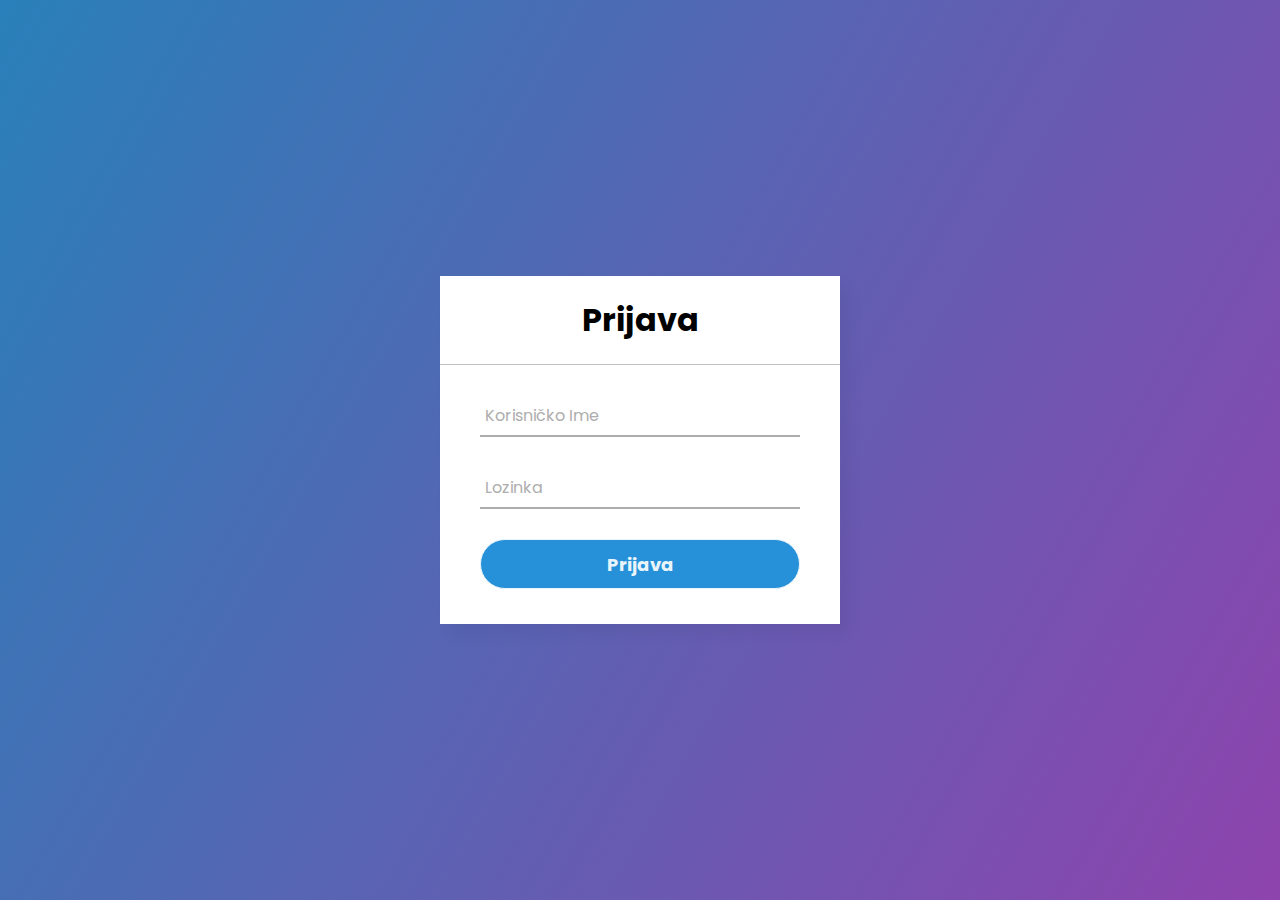
<file: XMLprojekt/Projekt/index.html>
<!DOCTYPE html>
<html>
<head>
  <title>Prijava</title>
  <meta charset="utf-8">
  <link rel="stylesheet" type="text/css" href="style.css">
  <script src="http://ajax.googleapis.com/ajax/libs/jquery/1.10.2/jquery.min.js">
</script>
  

<script>
  $(document).ready(function(){
  var xml;
  $('.button').click(function(){
       $.get('korisnici.xml', null, function (data, textStatus) {
           xml=data;
            $(xml).find('admin').each( function(){
                var item = $(this);

                if(item.find('username').text()==$('#username').val() && item.find('password').text()==$('#pass').val())
                {
                    window.open('home.html');
                    location.reload();
                }

                else {
                  document.getElementById("ide").innerHTML=" Korisničko ime ili lozinka nisu ispravni"; 
                  var polje=document.getElementById("ide");
                      polje.style.color="red";


                }
           });
        });
    });
});
</script>

</head>
<body class="login-body">

<div class="login-form">
  <h1>Prijava</h1>
  <form method="post">
    <div class="txt_field">
      <input type="text" id="username" name="username" required>
      <span></span>
      <label>Korisničko Ime</label>
    </div>
    <div class="txt_field">
      <input type="password" id="pass" name="password" required>
      <span></span>
      <label>Lozinka</label>
    </div>
    <p id="ide"></p>
    <input type="button" value="Prijava" class="button">
  </form>
</div>

</body>
</html>
</file>
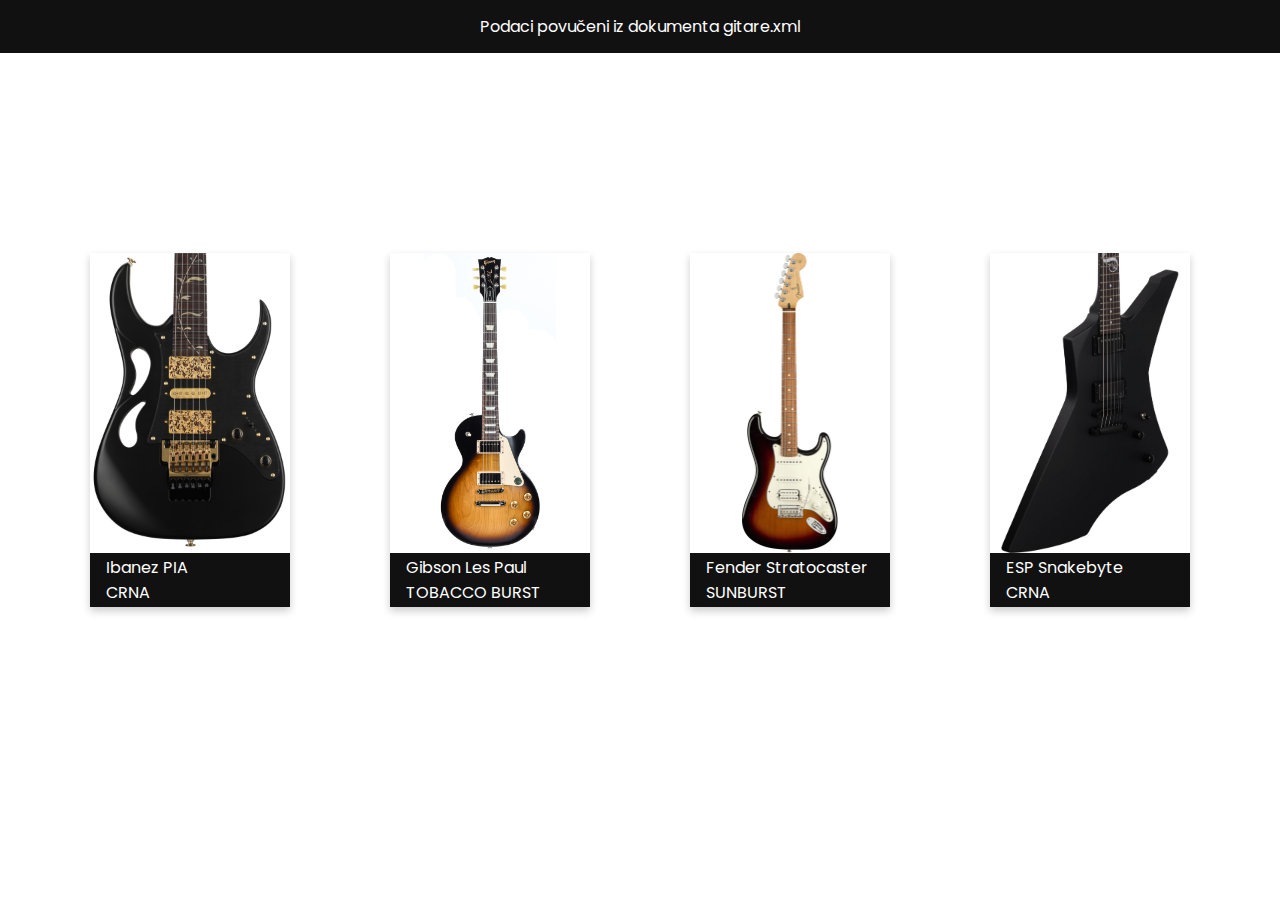
<file: XMLprojekt/Projekt/home.html>
<!DOCTYPE html>
<html>
<head>
  <title>Home</title>
  <meta charset="utf-8">
  <link rel="stylesheet" type="text/css" href="style.css">
  <script src="http://ajax.googleapis.com/ajax/libs/jquery/1.10.2/jquery.min.js">
</script>

<script>

$(document).ready(function(){

  var xml;
  $.get('gitare.xml', null, function (data, textStatus) {
  xml=data;

    $(xml).find('gitara:nth-child(1)').each( function(){

      $('.main').append('<div class="card card1"></div>');
      $('.card1').append('<img class="img-auto" src="pia.jpg"/>');
      $('.card1').append('<div class="container container1"></div>');
      $('.container1').append('<p class="model model1"></p>');
      $('.container1').append('<p class="boja boja1"></p>');
   

      var brand = $(this).find('brand').text();
      var model = $(this).find('model').text();
      var boja = $(this).find('boja').text();

      $(".model1").append(brand + ' ');
      $(".model1").append(model);
      $(".boja1").append(boja);

    })

  $(xml).find('gitara:nth-child(2)').each( function(){

      $('.main').append('<div class="card card2"></div>');
      $('.card2').append('<img class="img-auto" src="gibson.jpg"/>');
      $('.card2').append('<div class="container container2"></div>');
      $('.container2').append('<p class="model model2"></p>');
      $('.container2').append('<p class="boja boja2"></p>');
   

      var brand = $(this).find('brand').text();
      var model = $(this).find('model').text();
      var boja = $(this).find('boja').text();

      $(".model2").append(brand + ' ');
      $(".model2").append(model);
      $(".boja2").append(boja);

    })

  $(xml).find('gitara:nth-child(3)').each( function(){

      $('.main').append('<div class="card card3"></div>');
      $('.card3').append('<img class="img-auto" src="fender.jpg"/>');
      $('.card3').append('<div class="container container3"></div>');
      $('.container3').append('<p class="model model3"></p>');
      $('.container3').append('<p class="boja boja3"></p>');
   

      var brand = $(this).find('brand').text();
      var model = $(this).find('model').text();
      var boja = $(this).find('boja').text();

      $(".model3").append(brand + ' ');
      $(".model3").append(model);
      $(".boja3").append(boja);

    })
  $(xml).find('gitara:nth-child(4)').each( function(){

      $('.main').append('<div class="card card4"></div>');
      $('.card4').append('<img class="img-auto" src="esp.jpg"/>');
      $('.card4').append('<div class="container container4"></div>');
      $('.container4').append('<p class="model model4"></p>');
      $('.container4').append('<p class="boja boja4"></p>');
   

      var brand = $(this).find('brand').text();
      var model = $(this).find('model').text();
      var boja = $(this).find('boja').text();

      $(".model4").append(brand + ' ');
      $(".model4").append(model);
      $(".boja4").append(boja);

    })


  })
});
  

</script>
</head>
<body class="row">
<ul>
  <li><p>Podaci povučeni iz dokumenta gitare.xml</p></li>
</ul>
<div class="main"></div>
<!-- 
  <div class="card">
    <img src="pia.jpg" alt="Avatar" class="img-auto">
    <div class="container">
    <p class="model"></p>
    <p class="boja"></p>
  </div> -->

</body>
</html>
</file>
<file: XMLprojekt/Projekt/style.css>
@import url('https://fonts.googleapis.com/css2?family=Noto+Sans:wght@700&family=Poppins:wght@400;500;600&display=swap');
*{
  margin: 0;
  padding: 0;
  box-sizing: border-box;
  font-family: "Poppins", sans-serif;
}
body{
  margin: 0;
  padding: 0;
  height: 100vh;
  
}

.login-body {
  background: linear-gradient(120deg,#2980b9, #8e44ad);
  overflow: hidden;
}

.login-form{
  position: absolute;
  top: 50%;
  left: 50%;
  transform: translate(-50%, -50%);
  width: 400px;
  background: white;
  box-shadow: 10px 10px 15px rgba(0,0,0,0.05);
}
.login-form h1{
  text-align: center;
  padding: 20px 0;
  border-bottom: 1px solid silver;
}
.login-form form{
  padding: 0 40px;
  box-sizing: border-box;
}
form .txt_field{
  position: relative;
  border-bottom: 2px solid #adadad;
  margin: 30px 0;
}
.txt_field input{
  width: 100%;
  padding: 0 5px;
  height: 40px;
  font-size: 16px;
  border: none;
  background: none;
  outline: none;
}
.txt_field label{
  position: absolute;
  top: 50%;
  left: 5px;
  color: #adadad;
  transform: translateY(-50%);
  font-size: 16px;
  pointer-events: none;
  transition: .5s;
}
.txt_field span::before{
  content: '';
  position: absolute;
  top: 40px;
  left: 0;
  width: 0%;
  height: 2px;
  background: #2691d9;
  transition: .5s;
}
.txt_field input:focus ~ label,
.txt_field input:valid ~ label{
  top: -5px;
  color: #2691d9;
}
.txt_field input:focus ~ span::before,
.txt_field input:valid ~ span::before{
  width: 100%;
}

.button{
  width: 100%;
  height: 50px;
  border: 1px solid;
  background: #2691d9;
  border-radius: 25px;
  font-size: 18px;
  color: #e9f4fb;
  font-weight: 700;
  cursor: pointer;
  outline: none;
  margin-bottom: 35px;
}
.button:hover{
  border-color: #2691d9;
  transition: .5s;
}

.card {
  margin-top: 500px;
  box-shadow: 0 4px 8px 0 rgba(0,0,0,0.2);
  transition: 0.3s;
  width: 200px;
  margin: 0 auto;

}


.card:hover {
  box-shadow: 0 8px 16px 0 rgba(0,0,0,0.2);
}

.container {
  padding: 2px 16px;
  background-color: #111;
  color:white;

}

.img-auto {
  max-width: 200px;
  max-height: 300px;
  display: block;
  margin-left: auto;
  margin-right: auto;

  

}
.main {
  display: flex;
  max-width: 1200px;
  margin: 200px auto;
}

ul {
  list-style-type: none;
  margin: 0;
  padding: 0;
  overflow: hidden;
  background-color: #333;
}

li {
  float: center;
}

li p {
  display: block;
  color: white;
  text-align: center;
  padding: 14px 16px;
  text-decoration: none;
}

li p:hover {

  background-color: #111;
}
</file>
